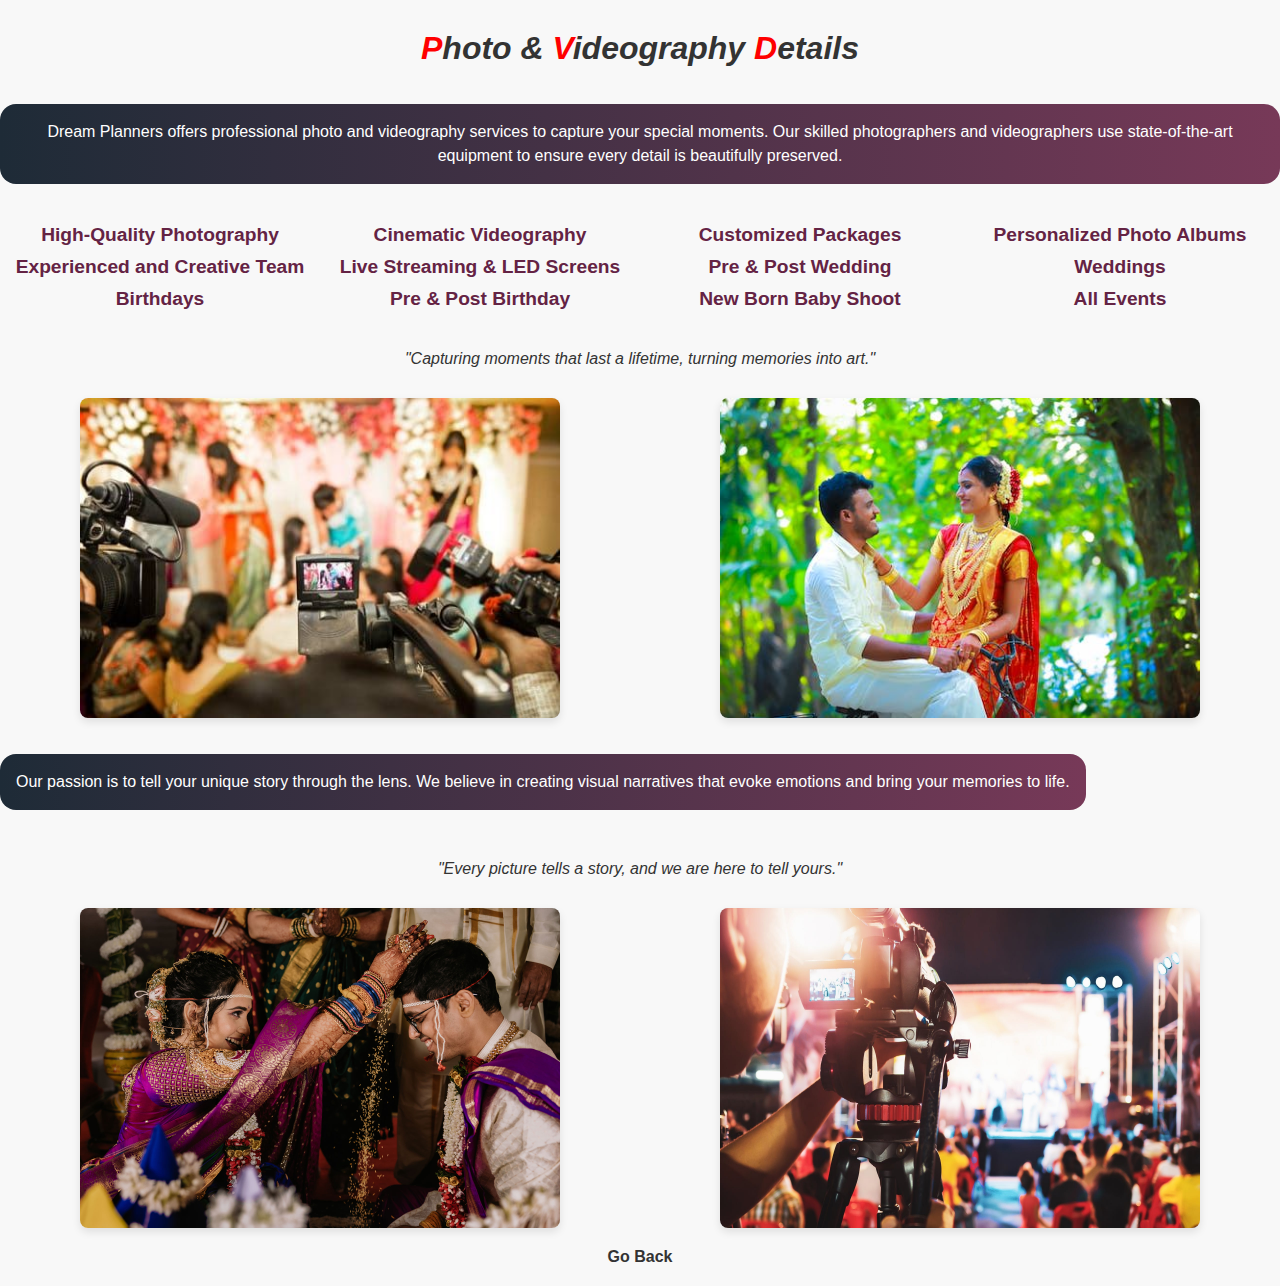
<file: Photo.html>
<!-- photo_videography_details.html -->

<!DOCTYPE html>
<html lang="en">
  <head>
    <meta charset="UTF-8" />
    <meta http-equiv="X-UA-Compatible" content="IE=edge" />
    <meta name="viewport" content="width=device-width, initial-scale=1.0" />
    <title>Photo & Videography Details</title>
    <style>
      body {
        font-family: "Arial", sans-serif;
        background-color: #f8f8f8;
        color: #333;
        margin: 0;
        padding: 0;
      }

      h1 {
        color: #333;
        text-align: center;
        margin-top: 1.875rem;
        font-style: italic;
      }

      .red {
        color: red;
      }

      p {
        font-size: 1rem; /* 16px / 16px */
        line-height: 1.5;
        margin-bottom: 1.25rem; /* 20px / 16px */
        background: linear-gradient(to right, #1e2b37, #773958);
        display: inline-block; /* Allows text centering */
        padding: 1rem; /* Adjust padding as needed */
        text-align: center;
        border-radius: 1rem; /* Add border-radius for a rounded appearance */
        color: white; /* Adjust text color for better contrast */
      }

      ul.services-list {
        list-style: none;
        padding: 0;
        margin: 1.25rem 0;
        display: flex;
        flex-wrap: wrap;
        justify-content: center;
        color: #642344;
        font-weight: bolder;
        font-size: larger;
      }

      ul.services-list li {
        margin-bottom: 0.625rem;
        width: 20rem;
        box-sizing: border-box;
        text-align: center;
      }
      blockquote {
        font-style: italic;
        margin: 1.25rem 0; /* 20px / 16px */
        padding: 0.625rem; /* 10px / 16px */
        text-align: center;
      }

      .image-row {
        display: flex;
        justify-content: space-around;
        margin: 1.25rem 0; /* 20px / 16px */
      }

      .image-row img {
        max-width: 30rem; /* 48px / 16px */
        border-radius: 0.5rem; /* 8px / 16px */
        box-shadow: 0 0.25rem 0.5rem rgba(0, 0, 0, 0.1); /* 4px / 16px */
        transition: transform 0.3s ease-in-out;
      }

      .image-row img:hover {
        transform: scale(1.1);
      }

      a {
        display: block;
        text-align: center;
        margin: 1.25rem 0; /* 20px / 16px */
        color: #333;
        text-decoration: none;
        font-weight: bold;
      }

      a:hover {
        color: #555;
      }
    </style>
  </head>
  <body>
    <h1>
      <span class="red">P</span>hoto & <span class="red">V</span>ideography
      <span class="red">D</span>etails
    </h1>

    <p>
      Dream Planners offers professional photo and videography services to
      capture your special moments. Our skilled photographers and videographers
      use state-of-the-art equipment to ensure every detail is beautifully
      preserved.
    </p>

    <ul class="services-list">
      <li>High-Quality Photography</li>
      <li>Cinematic Videography</li>
      <li>Customized Packages</li>
      <li>Personalized Photo Albums</li>
      <li>Experienced and Creative Team</li>
      <li>Live Streaming & LED Screens</li>
      <li>Pre & Post Wedding</li>
      <li>Weddings</li>
      <li>Birthdays</li>
      <li>Pre & Post Birthday</li>
      <li>New Born Baby Shoot</li>
      <li>All Events</li>
    </ul>
    <blockquote>
      "Capturing moments that last a lifetime, turning memories into art."
    </blockquote>

    <div class="image-row">
      <img src="./style/p1.jpg" alt="Photo & Videography Image 1" />
      <img src="./style/p2.jpeg" alt="Photo & Videography Image 2" />
    </div>

    <p>
      Our passion is to tell your unique story through the lens. We believe in
      creating visual narratives that evoke emotions and bring your memories to
      life.
    </p>

    <blockquote>
      "Every picture tells a story, and we are here to tell yours."
    </blockquote>

    <div class="image-row">
      <img src="./style/p3.jpg" alt="Photo & Videography Image 3" />
      <img src="./style/p4.jpeg" alt="Photo & Videography Image 4" />
    </div>

    <a href="./index.html#venue">Go Back</a>
  </body>
</html>
</file>
